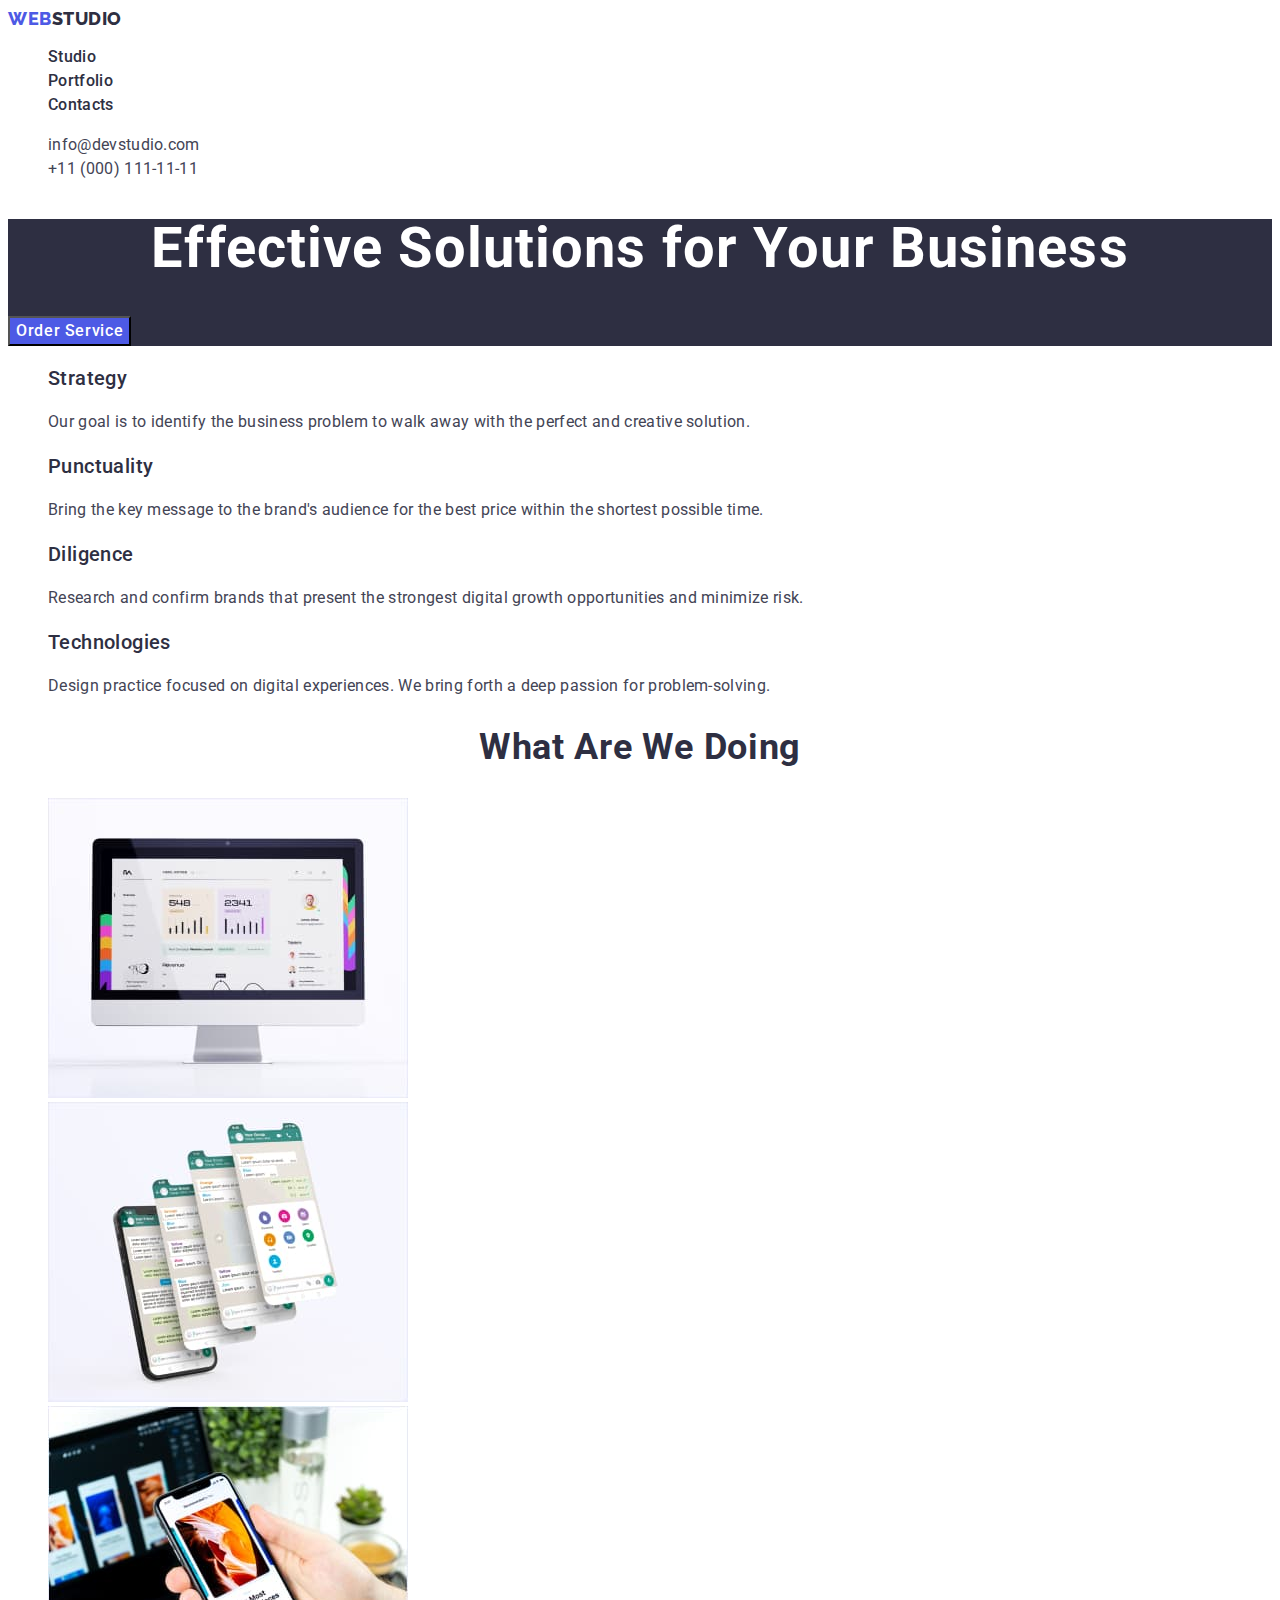
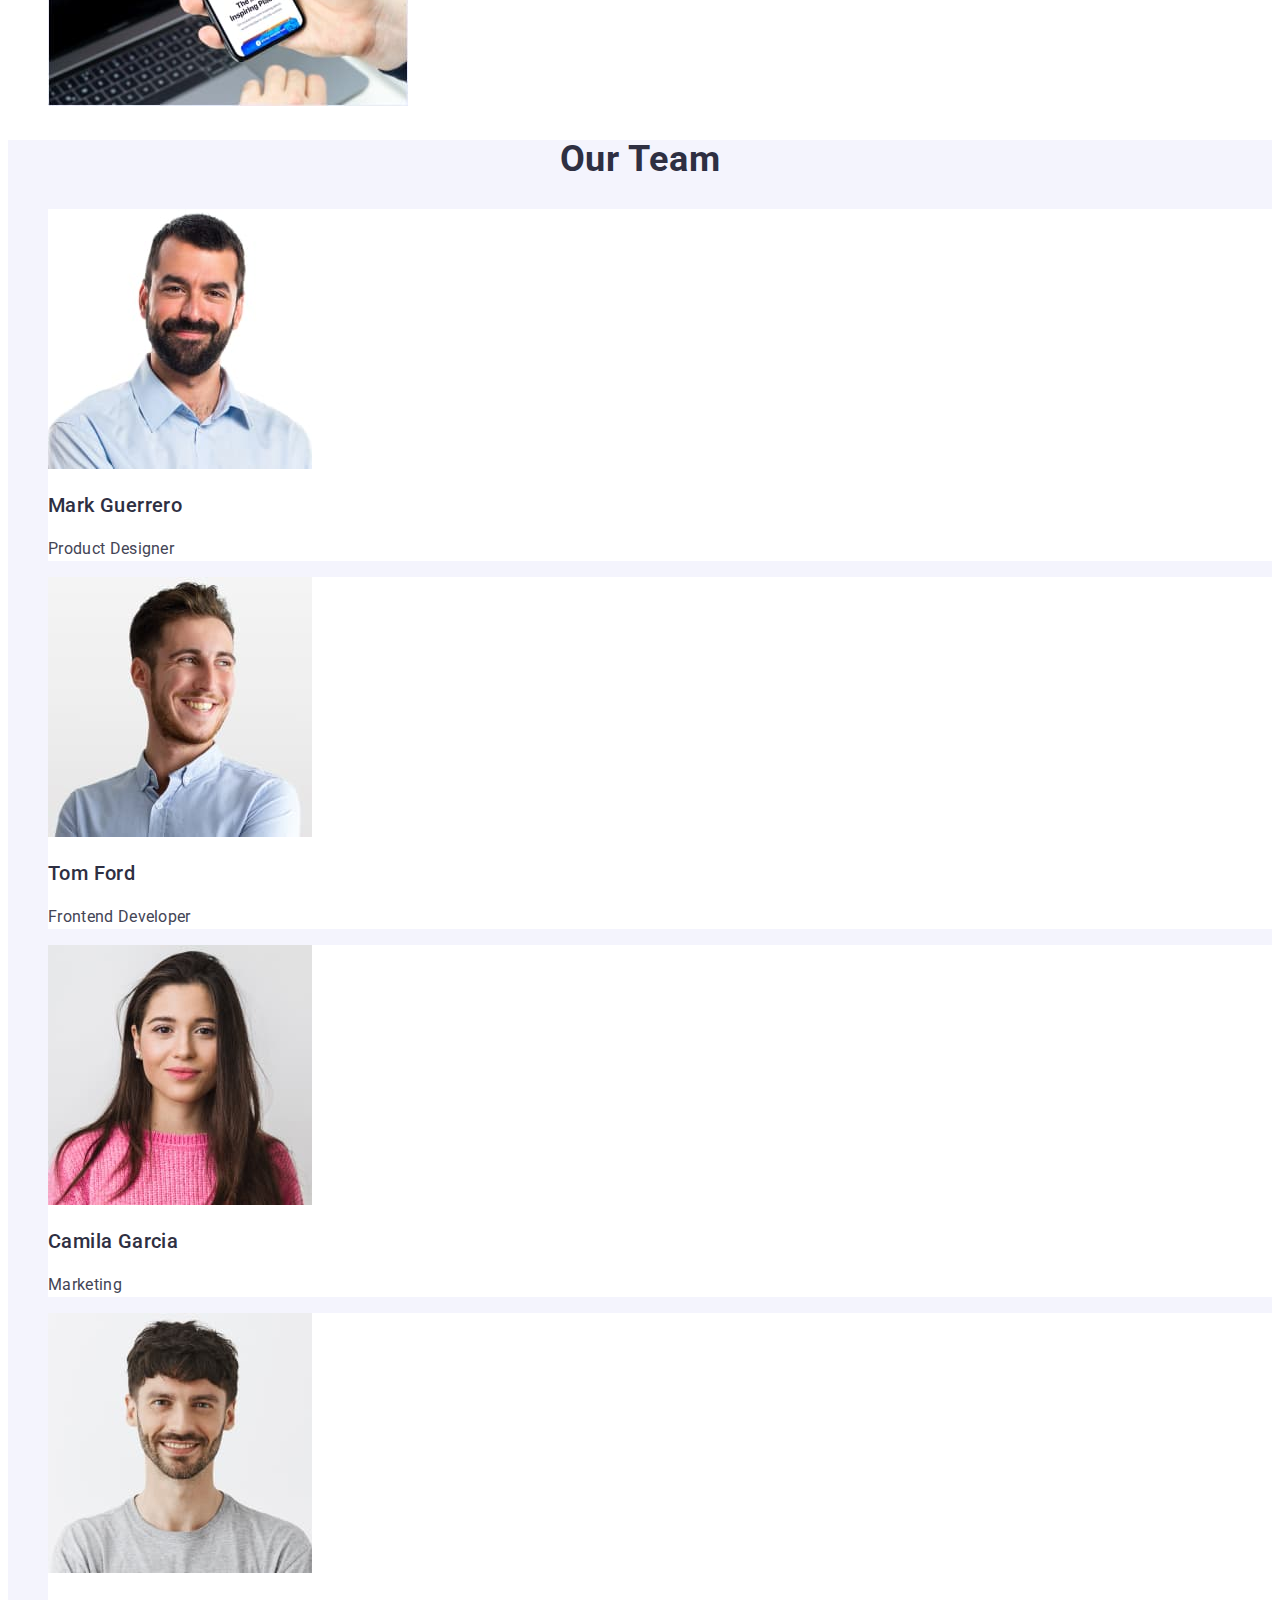
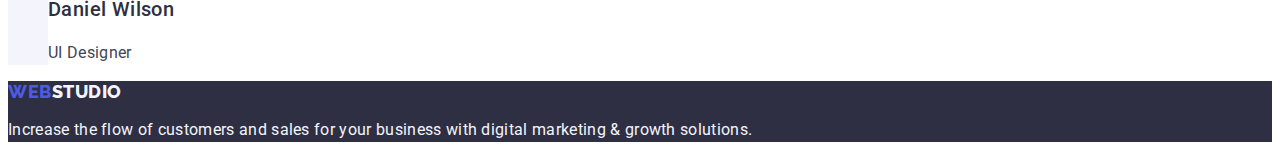
<file: index.html>
<!DOCTYPE html>
<html lang="en">

<head>
    <meta charset="UTF-8">
    <meta http-equiv="X-UA-Compatible" content="IE=edge">
    <meta name="viewport" content="width=device-width, initial-scale=1.0">
    <title>WebStudio</title>
    <link rel="preconnect" href="https://fonts.googleapis.com">
    <link rel="preconnect" href="https://fonts.gstatic.com" crossorigin>
    <link
        href="https://fonts.googleapis.com/css2?family=Raleway:wght@800&family=Roboto:wght@400;500;700;900&display=swap"
        rel="stylesheet">
    <link rel="stylesheet" href="./css/styles.css" />
</head>

<body>

    <!--Шапка сайту-->

    <header class="page-hdr">
        <nav class="nav-menu">
            <a class="link logo-web" href="./index.html">Web<span class="logo-studioup">Studio</span></a>

            <ul class="site-nav list">
                <li><a class="nav-link link" href="./index.html">Studio</a></li>
                <li><a class="nav-link link" href="./portfolio.html">Portfolio</a></li>
                <li><a class="nav-link link" href="">Contacts</a></li>
            </ul>
        </nav>

        <address class="adrs">
            <ul class="address-links list">
                <li><a class="link" href="mailto:info@devstudio.com">info@devstudio.com</a> </li>
                <li><a class="link" href="tel:+110001111111">+11 (000) 111-11-11</a></li>
            </ul>
        </address>

    </header>

    <!--Hero-->

    <main>
        <section class="hero">

            <h1 class="hero-title">Effective Solutions for Your Business</h1>
            <button class="hero-btn" type="button">Order Service</button>

        </section>


        <!--Друга секція-->

        <section class="section">

            <h2 class="tit" hidden>Наші переваги.</h2>
            <ul class="list advantages">
                <li>
                    <h3 class="title">Strategy</h3>
                    <p class="text-title">Our goal is to identify the business
                        problem to walk away with the perfect and creative solution.</p>
                </li>
                <li>
                    <h3 class="title">Punctuality</h3>
                    <p class="text-title">Bring the key message to the brand's audience for the best price within the
                        shortest possible
                        time.</p>
                </li>
                <li>
                    <h3 class="title">Diligence</h3>
                    <p class="text-title">Research and confirm brands that present the strongest digital growth
                        opportunities and minimize
                        risk.</p>
                </li>
                <li>
                    <h3 class="title">Technologies</h3>
                    <p class="text-title">Design practice focused on digital experiences. We bring forth a deep passion
                        for
                        problem-solving.</p>
                </li>
            </ul>

        </section>

        <!--Третя секція-->

        <section class="section">

            <h2 class="headline">What are we doing</h2>
            <ul class="list">
                <li>
                    <img src="./images/monitor.jpg" alt="monitor" width="360">
                </li>
                <li>
                    <img src="./images/smartphone.jpg" alt="smartphone" width="360">
                </li>
                <li>
                    <img src="./images/laptop.jpg" alt="laptop" width="360">
                </li>
            </ul>

        </section>

        <!--Четверта секція-->

        <section class="section-team">

            <h2 class="headline-team">Our Team</h2>
            <ul class="team-img list">
                <li class="master-photo">
                    <img src="./images/mark-guerrero.jpg" alt="mark-guerrero" width="264">
                    <h3 class="title">Mark Guerrero</h3>
                    <p class="text-title">Product Designer</p>
                </li>
                <li class="master-photo">
                    <img src="./images/tom-ford.jpg" alt="tom-ford" width="264">
                    <h3 class="title">Tom Ford</h3>
                    <p class="text-title">Frontend Developer</p>
                </li>
                <li class="master-photo">
                    <img src="./images/camila-garcia.jpg" alt="camila-garcia" width="264">
                    <h3 class="title">Camila Garcia</h3>
                    <p class="text-title">Marketing</p>
                </li>
                <li class="master-photo">
                    <img src="./images/daniel-wilson.jpg" alt="daniel-wilson" width="264">
                    <h3 class="title">Daniel Wilson</h3>
                    <p class="text-title">UI Designer</p>
                </li>
            </ul>

        </section>

    </main>


    <!--Підвал-->

    <footer class="foot-menu">
        <a class="link logo-web" href="./index.html">Web<span class="logo-studiofoot">Studio</span></a>
        <p>Increase the flow of customers and sales for your business with digital marketing & growth
            solutions.</p>
    </footer>


</body>

</html>
</file>
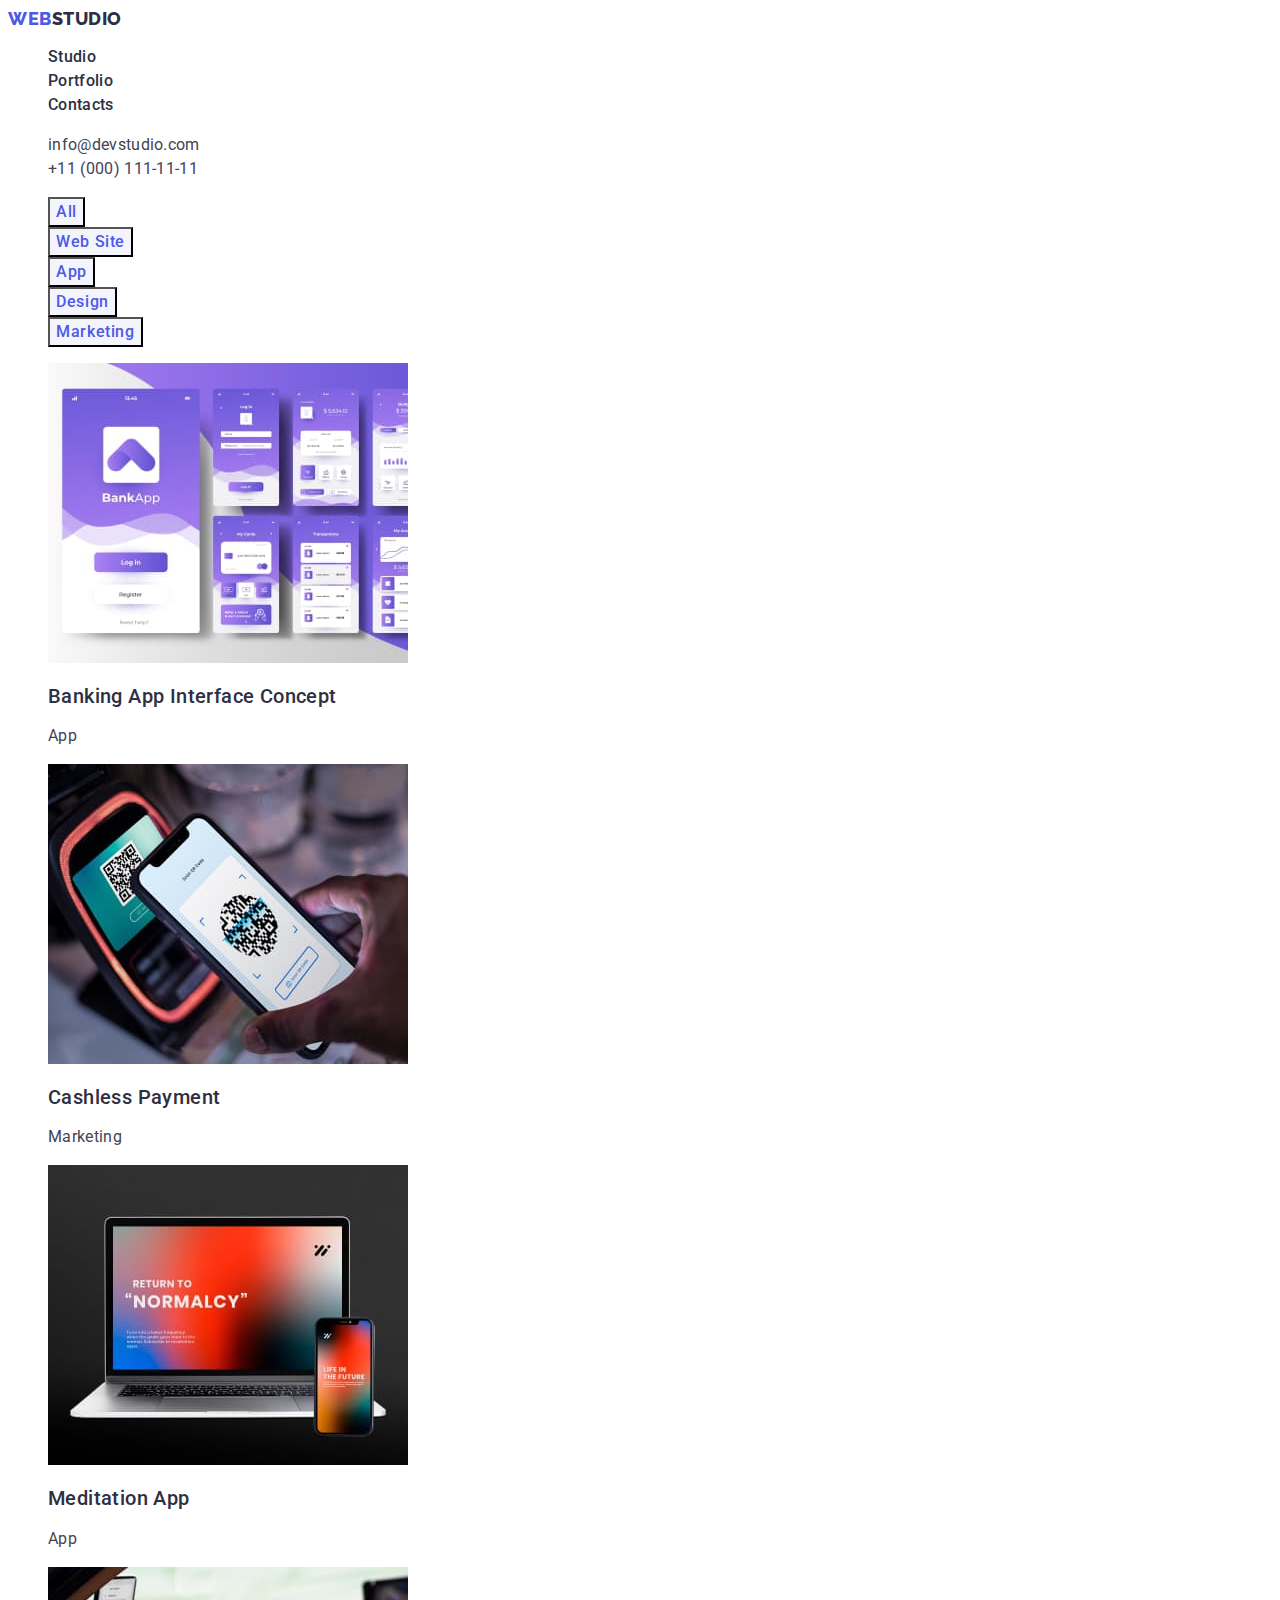
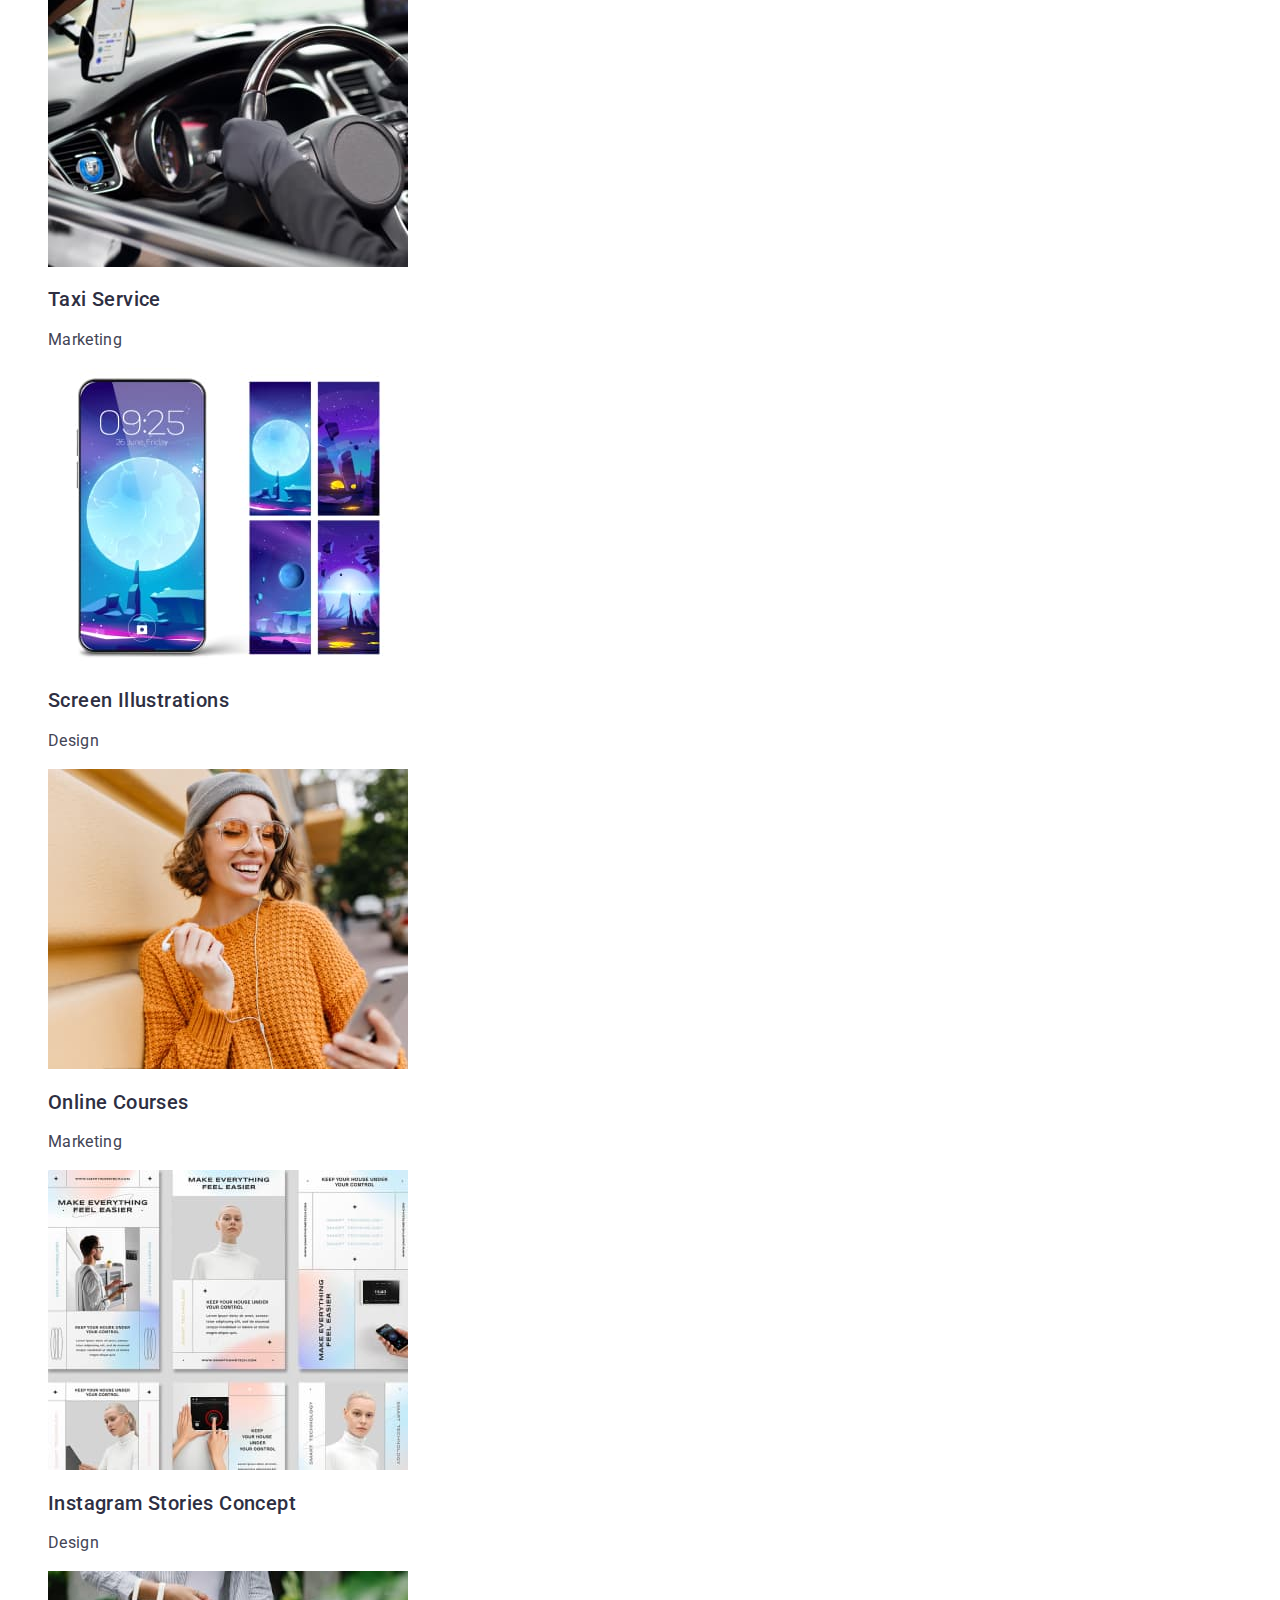
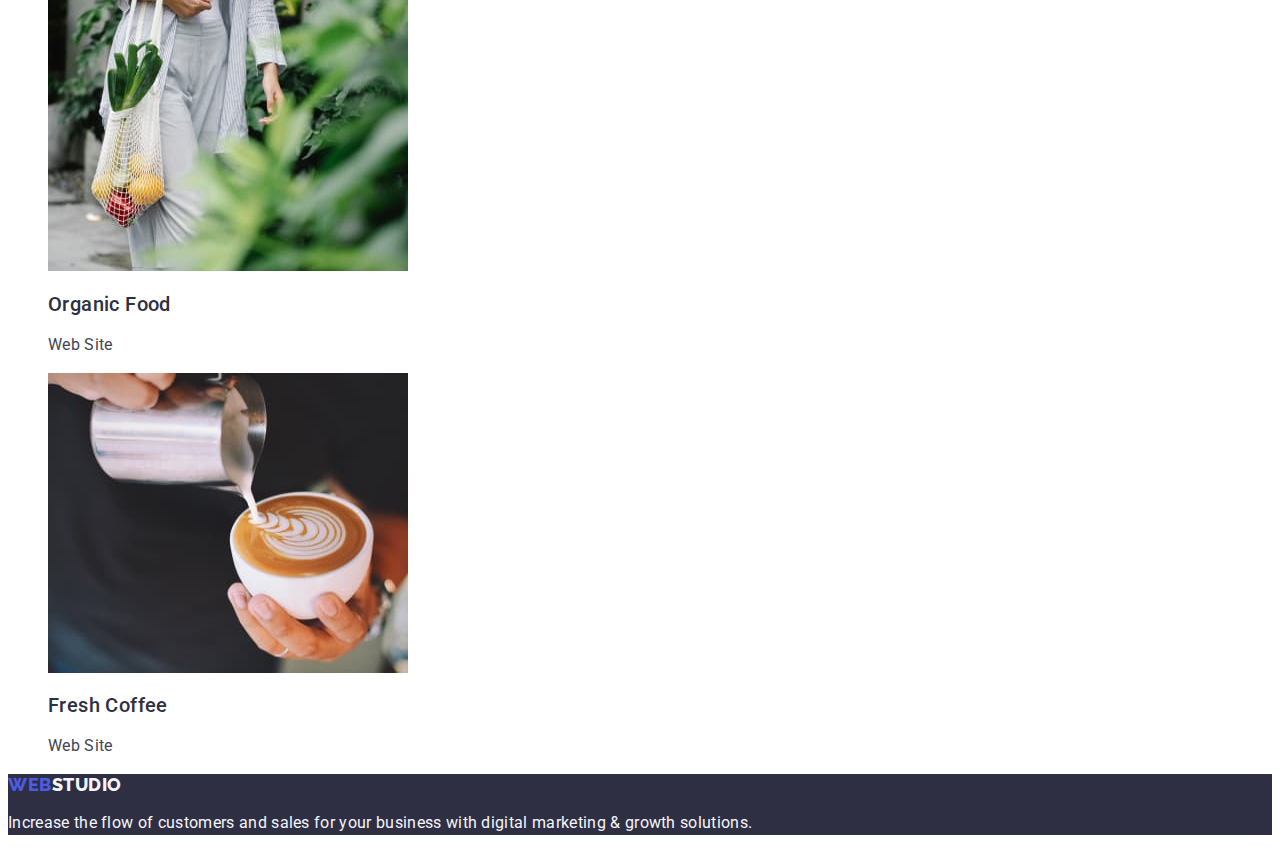
<file: portfolio.html>
<!DOCTYPE html>
<html lang="en">

<head>
    <meta charset="UTF-8">
    <meta http-equiv="X-UA-Compatible" content="IE=edge">
    <meta name="viewport" content="width=device-width, initial-scale=1.0">
    <title>Portfolio</title>
    <link rel="preconnect" href="https://fonts.googleapis.com">
    <link rel="preconnect" href="https://fonts.gstatic.com" crossorigin>
    <link
        href="https://fonts.googleapis.com/css2?family=Raleway:wght@800&family=Roboto:wght@400;500;700;900&display=swap"
        rel="stylesheet">
    <link rel="stylesheet" href="./css/styles.css" />
</head>

<body>

    <!--Шапка сайту-->

    <header class="page-hdr">
        <nav class="nav-menu">
            <a class="link logo-web" href="./index.html">Web<span class="logo-studioup">Studio</span></a>

            <ul class="site-nav list">
                <li><a class="nav-link link" href="./index.html">Studio</a></li>
                <li><a class="nav-link link" href="./portfolio.html">Portfolio</a></li>
                <li><a class="nav-link link" href="">Contacts</a></li>
            </ul>
        </nav>

        <address class="adrs">
            <ul class="address-links list">
                <li><a class="link" href="mailto:info@devstudio.com">info@devstudio.com</a> </li>
                <li><a class="link" href="tel:+110001111111">+11 (000) 111-11-11</a></li>
            </ul>
        </address>

    </header>

    <main>

        <!--Перша секція-->

        <section class="section-photo">
            <h1 hidden>All</h1>
            <ul class="filter-btn list">
                <li><button class="btn" type="button">All</button></li>
                <li><button class="btn" type="button">Web Site</button></li>
                <li><button class="btn" type="button">App</button></li>
                <li><button class="btn" type="button">Design</button></li>
                <li><button class="btn" type="button">Marketing</button></li>
            </ul>

            <ul class="item-photo list">
                <li>
                    <a class="link" href=""><img src="./images/banking-app-interface-concept.jpg"
                            alt="Banking App Interface Concept" width="360">
                        <h2 class="title">Banking App Interface Concept</h2>
                        <p class="subtitle">App</p>
                    </a>
                </li>
                <li>
                    <a class="link" href=""><img src="./images/cashless-payment.jpg" alt="Cashless Payment" width="360">
                        <h2 class="title">Cashless Payment</h2>
                        <p class="subtitle">Marketing</p>
                    </a>
                </li>
                <li>
                    <a class="link" href=""><img src="./images/meditation-app.jpg" alt="Meditation App" width="360">
                        <h2 class="title">Meditation App</h2>
                        <p class="subtitle">App</p>
                    </a>
                </li>
                <li>
                    <a class="link" href=""><img src="./images/taxi-service.jpg" alt="Taxi Service" width="360">
                        <h2 class="title">Taxi Service</h2>
                        <p class="subtitle">Marketing</p>
                    </a>
                </li>
                <li>
                    <a class="link" href=""><img src="./images/screen-illustrations.jpg" alt="Screen Illustrations"
                            width="360">
                        <h2 class="title">Screen Illustrations</h2>
                        <p class="subtitle">Design</p>
                    </a>
                </li>
                <li>
                    <a class="link" href=""><img src="./images/online-courses.jpg" alt="Online Courses" width="360">
                        <h2 class="title">Online Courses</h2>
                        <p class="subtitle">Marketing</p>
                    </a>
                </li>
                <li>
                    <a class="link" href=""><img src="./images/instagram-stories-concept.jpg"
                            alt="Instagram Stories Concept" width="360">
                        <h2 class="title">Instagram Stories Concept</h2>
                        <p class="subtitle">Design</p>
                    </a>
                </li>
                <li>
                    <a class="link" href=""><img src="./images/organic-food.jpg" alt="Organic Food" width="360">
                        <h2 class="title">Organic Food</h2>
                        <p class="subtitle">Web Site</p>
                    </a>
                </li>
                <li>
                    <a class="link" href=""><img src="./images/fresh-coffee.jpg" alt="Fresh Coffee" width="360">
                        <h2 class="title">Fresh Coffee</h2>
                        <p class="subtitle">Web Site</p>
                    </a>
                </li>
            </ul>
        </section>

    </main>

    <!--Підвал-->

    <footer class="foot-menu">
        <a class="link logo-web" href="./index.html">Web<span class="logo-studiofoot">Studio</span></a>
        <p>Increase the flow of customers and sales for your business with digital marketing & growth
            solutions.</p>
    </footer>



</body>

</html>
</file>
<file: css/styles.css>
/* основні кольори сторінок:

заголовки                     #2E2F42
контакти, p                   #434455
hero текст                    #FFFFFF
лого та фон кнопки            #4D5AE5
фон кнопки portfolio          #404BBF
фон кнопок portfolio          rgba(231, 233, 252, 1)
лого footer                   #F4F4FD
фон                           #FFFFFF
другорядний фон               #F4F4FD
hero та footer фон            #2E2F42
*/

/* root, крапки списків, підкреслення посилань */

:root {
  --fontfamily: "Roboto", sans-serif;
  --fontfamilysecond: "Raleway", sans-serif;
  --maincolor: #434455;
  --textcolor: #2e2f42;
  --secondarycolor: #f4f4fd;
  --backgroundcolor: #ffffff;
  --logowebcolor: #4d5ae5;
  --activebackbtncolor: #404bbf;
}

.list {
  list-style: none;
}

.link {
  text-decoration: none;
}

/*body* - глобальні стилі */

body {
  font-family: var(--fontfamily);
  color: var(--maincolor);
  background-color: var(--backgroundcolor);
}

/* Header */

.nav-menu > a {
  font-size: 18px;
  font-weight: 800;
  font-size: 18px;
  line-height: 1.17;
  display: flex;
  align-items: center;
  letter-spacing: 0.03em;
  text-transform: uppercase;
}

.logo-web {
  color: var(--logowebcolor);
  font-family: var(--fontfamilysecond);
}

/* Лого Studio верх */

.logo-studioup {
  color: var(--textcolor);
  font-family: var(--fontfamilysecond);
}

/* Лого Studio низ */

.logo-studiofoot {
  color: var(--secondarycolor);
  font-family: var(--fontfamilysecond);
}

/* Навігація */

.nav-link {
  font-weight: 500;
  line-height: 1.5;
  letter-spacing: 0.02em;
}

.site-nav .link {
  color: var(--textcolor);
}

.site-nav .link:hover,
.site-nav .link:focus {
  color: var(--activebackbtncolor);
}

/* Contacts */

.adrs {
  font-style: normal;
}

.address-links .link {
  font-weight: 400;
  line-height: 1.5;
  letter-spacing: 0.02em;
  color: var(--maincolor);
}

.address-links .link:hover,
.address-links .link:focus {
  color: var(--activebackbtncolor);
}

/* Перша секція / Hero */

.hero {
  background-color: var(--textcolor);
}

.hero-title {
  font-weight: 700;
  font-size: 56px;
  line-height: 1.07;
  text-align: center;
  letter-spacing: 0.02em;
  color: var(--backgroundcolor);
}

.hero-btn {
  font-weight: 500;
  font-size: 16px;
  line-height: 1.5;
  display: flex;
  align-items: center;
  letter-spacing: 0.04em;
  font-family: var(--fontfamily);
  color: var(--backgroundcolor);
  background-color: var(--logowebcolor);
  cursor: pointer;
}

.hero-btn:hover,
.hero-btn:focus {
  background-color: var(--activebackbtncolor);
}

/* Друга секція / advantages */

.title {
  font-weight: 500;
  font-size: 20px;
  line-height: 1.2;
  letter-spacing: 0.02em;
  color: var(--textcolor);
  background-color: var(--backgroundcolor);
}

.text-title {
  font-weight: 400;
  font-size: 16px;
  line-height: 1.5;
  letter-spacing: 0.02em;
}

/* Третя секція */

.headline {
  font-weight: 700;
  font-size: 36px;
  line-height: 1.11;
  text-align: center;
  letter-spacing: 0.02em;
  text-transform: capitalize;
  color: var(--textcolor);
}

/* Четверта секція */

.section-team {
  background-color: var(--secondarycolor);
}

.master-photo {
  background-color: var(--backgroundcolor);
}

.headline-team {
  font-weight: 700;
  font-size: 36px;
  line-height: 1.11;
  text-align: center;
  letter-spacing: 0.02em;
  text-transform: capitalize;
  color: var(--textcolor);
}

/* Перша секція Portfolio */

.btn {
  font-weight: 500;
  font-size: 16px;
  font-family: var(--fontfamily);
  line-height: 1.5;
  display: flex;
  align-items: center;
  text-align: center;
  letter-spacing: 0.04em;
  color: var(--logowebcolor);
  background-color: var(--secondarycolor);
  cursor: pointer;
}

.btn:hover,
.btn:focus,
.btn:active {
  color: var(--backgroundcolor);
  background-color: var(--activebackbtncolor);
}

/* Друга секція Portfolio */

.item-photo .title {
  font-weight: 500;
  font-size: 20px;
  line-height: 1.2;
  letter-spacing: 0.02em;
  color: var(--textcolor);
}

.item-photo .subtitle {
  font-family: var(--fontfamily);
  font-weight: 400;
  font-size: 16px;
  line-height: 1.5;
  letter-spacing: 0.02em;
  color: var(--maincolor);
}

/* Підвал */

.foot-menu {
  background-color: var(--textcolor);
}

.foot-menu > a {
  font-size: 18px;
  font-weight: 800;
  line-height: 1.17;
  display: flex;
  align-items: center;
  letter-spacing: 0.03em;
  text-transform: uppercase;
}

.foot-menu > p {
  font-weight: 400;
  line-height: 1.5;
  letter-spacing: 0.02em;
  color: var(--secondarycolor);
}
</file>
